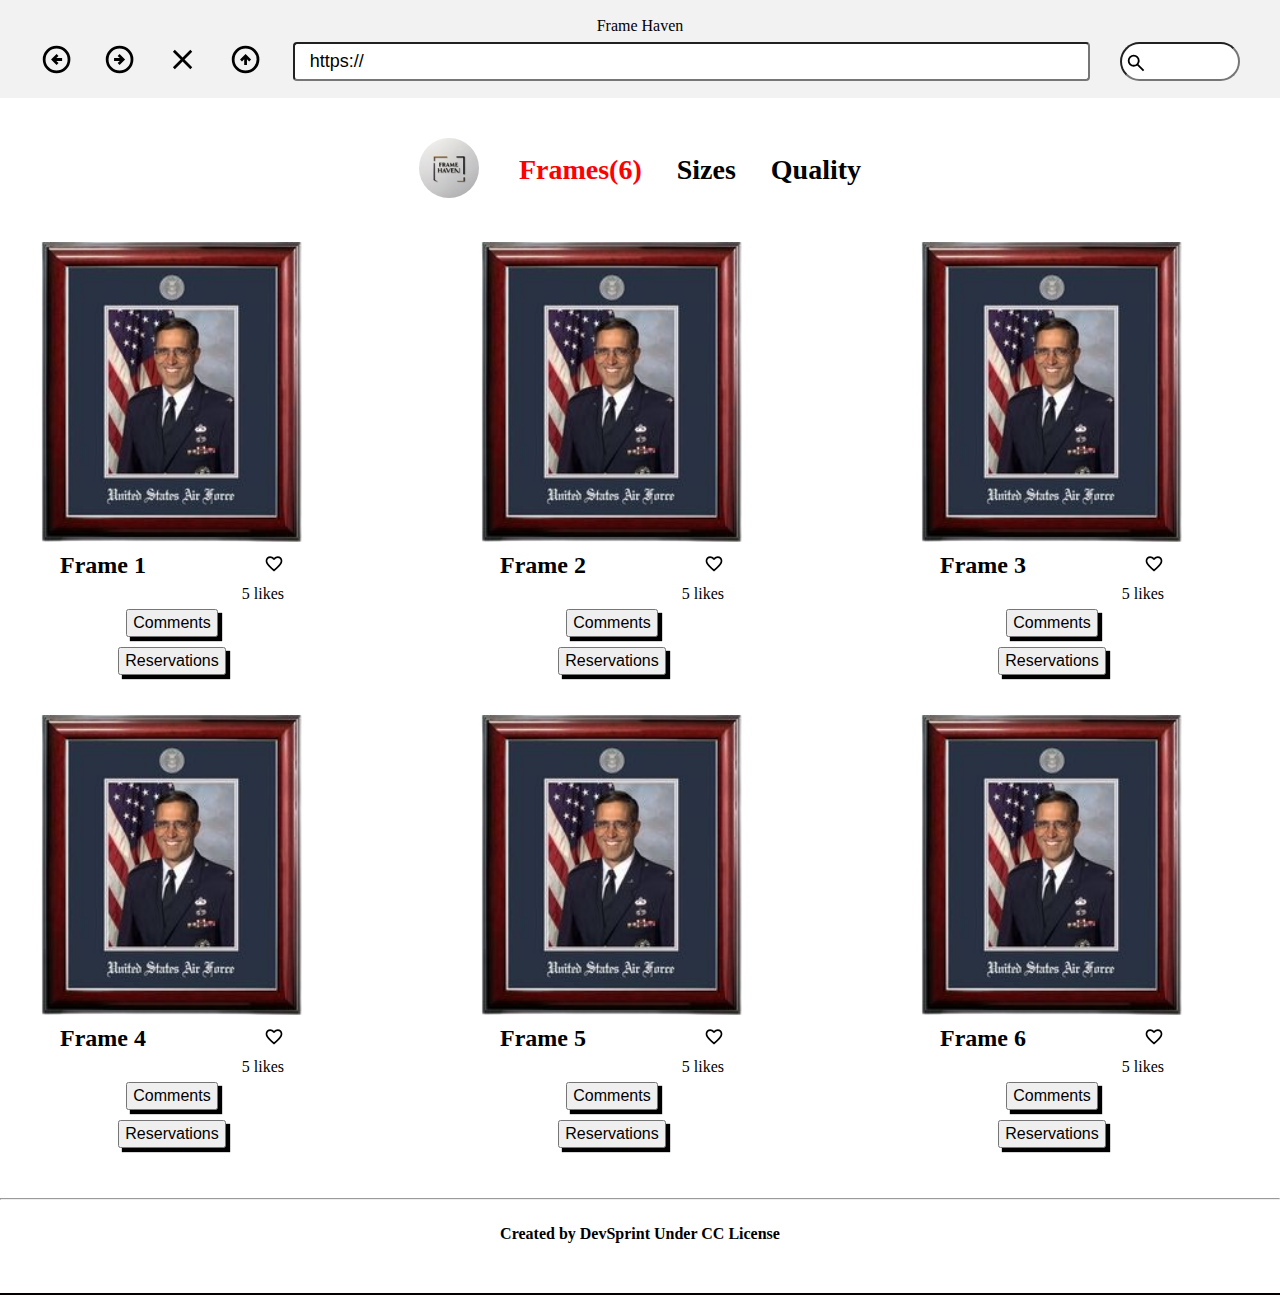
<file: index.html>
<!DOCTYPE html>
<html lang="en">

<head>
    <meta charset="UTF-8">
    <meta name="viewport" content="width=device-width, initial-scale=1.0">
    <title>Frame Haven</title>
    <!-- CSS LINK -->
    <link rel="stylesheet" href="style.css">
    <link rel="shortcut icon" href="./image/bestfriend-frame.png" type="image/x-icon">
    <link rel="shortcut icon" href="./image/airstate-frame-removebg-preview.png" type="image/x-icon">
    <!-- ICON LINK -->
    <link rel="stylesheet"
        href="https://fonts.googleapis.com/css2?family=Material+Symbols+Outlined:opsz,wght,FILL,GRAD@20..48,100..700,0..1,-50..200" />
</head>
<body class="body">
    <div class="container">
        <nav class="navbar">
            <header>Frame Haven</header>
            <div class="icons">
                <!-- LEFT ARROW -->
                <svg xmlns="http://www.w3.org/2000/svg" height="35px" viewBox="0 -960 960 960" width="35px" fill="#000">
                    <path
                        d="m480-320 56-56-64-64h168v-80H472l64-64-56-56-160 160 160 160Zm0 240q-83 0-156-31.5T197-197q-54-54-85.5-127T80-480q0-83 31.5-156T197-763q54-54 127-85.5T480-880q83 0 156 31.5T763-763q54 54 85.5 127T880-480q0 83-31.5 156T763-197q-54 54-127 85.5T480-80Zm0-80q134 0 227-93t93-227q0-134-93-227t-227-93q-134 0-227 93t-93 227q0 134 93 227t227 93Zm0-320Z" />
                </svg>
                <!-- RIGHT ARROW -->
                <svg xmlns="http://www.w3.org/2000/svg" height="35px" viewBox="0 -960 960 960" width="35px" fill="#000">
                    <path
                        d="m480-320 160-160-160-160-56 56 64 64H320v80h168l-64 64 56 56Zm0 240q-83 0-156-31.5T197-197q-54-54-85.5-127T80-480q0-83 31.5-156T197-763q54-54 127-85.5T480-880q83 0 156 31.5T763-763q54 54 85.5 127T880-480q0 83-31.5 156T763-197q-54 54-127 85.5T480-80Zm0-80q134 0 227-93t93-227q0-134-93-227t-227-93q-134 0-227 93t-93 227q0 134 93 227t227 93Zm0-320Z" />
                </svg>
                <!-- CANCEL ICON -->
                <svg xmlns="http://www.w3.org/2000/svg" height="35px" viewBox="0 -960 960 960" width="35px" fill="#000">
                    <path
                        d="m256-200-56-56 224-224-224-224 56-56 224 224 224-224 56 56-224 224 224 224-56 56-224-224-224 224Z" />
                </svg>
                <!-- UP ARROW -->
                <svg xmlns="http://www.w3.org/2000/svg" height="35px" viewBox="0 -960 960 960" width="35px" fill="#000">
                    <path
                        d="M440-320h80v-168l64 64 56-56-160-160-160 160 56 56 64-64v168Zm40 240q-83 0-156-31.5T197-197q-54-54-85.5-127T80-480q0-83 31.5-156T197-763q54-54 127-85.5T480-880q83 0 156 31.5T763-763q54 54 85.5 127T880-480q0 83-31.5 156T763-197q-54 54-127 85.5T480-80Zm0-80q134 0 227-93t93-227q0-134-93-227t-227-93q-134 0-227 93t-93 227q0 134 93 227t227 93Zm0-320Z" />
                </svg>

                <input type="text" id="searchLink" value="https://">
                <div class="input-search">
                    <input type="search" name="" id="search">
                    <svg xmlns="http://www.w3.org/2000/svg" class="search-icon1" height="22px" viewBox="0 -960 960 960"
                        width="22px" fill="#000">
                        <path
                            d="M784-120 532-372q-30 24-69 38t-83 14q-109 0-184.5-75.5T120-580q0-109 75.5-184.5T380-840q109 0 184.5 75.5T640-580q0 44-14 83t-38 69l252 252-56 56ZM380-400q75 0 127.5-52.5T560-580q0-75-52.5-127.5T380-760q-75 0-127.5 52.5T200-580q0 75 52.5 127.5T380-400Z" />
                    </svg>
                </div>

            </div>
        </nav>

        <div class="second">
            <div class="logo">
                <img src="./image/IMG-20240812-WA0024.jpg" class="logo1" alt="">
            </div>
            <div class="links">
                <a href="" id="frame-list">Frames(6)</a>
                <a href="">Sizes</a>
                <a href="">Quality</a>
            </div>
        </div>

        <div class="details">
            <a href="./detail1.html">
                <div class="frame1">
                    <div class="gen-frame">
                        <div class="images">
                            <img src="./image/airstate-frame-removebg-preview.png" class="imag1" alt="">
                        </div>
                        <div class="namelikes">
                            <h2>Frame 1</h2>
                            <div class="love1">
                                <svg xmlns="http://www.w3.org/2000/svg" height="20px" viewBox="0 -960 960 960"
                                    width="20px" fill="#000">
                                    <path
                                        d="m480-120-58-52q-101-91-167-157T150-447.5Q111-500 95.5-544T80-634q0-94 63-157t157-63q52 0 99 22t81 62q34-40 81-62t99-22q94 0 157 63t63 157q0 46-15.5 90T810-447.5Q771-395 705-329T538-172l-58 52Zm0-108q96-86 158-147.5t98-107q36-45.5 50-81t14-70.5q0-60-40-100t-100-40q-47 0-87 26.5T518-680h-76q-15-41-55-67.5T300-774q-60 0-100 40t-40 100q0 35 14 70.5t50 81q36 45.5 98 107T480-228Zm0-273Z" />
                                </svg>
                            </div>
                        </div>
                        <p class="likes">5 likes</p>
                        <div class="buttons">
                            <button class="btn1">Comments</button>
                            <button class="btn2">Reservations</button>
                        </div>
                    </div>
                </div>
            </a>
            <a href="./detail2.html">
                <div class="frame1">
                    <div class="gen-frame">
                        <div class="images">
                            <img src="./image/airstate-frame-removebg-preview.png" class="imag1" alt="">
                        </div>
                        <div class="namelikes">
                            <h2>Frame 2</h2>
                            <div class="love1">
                                <svg xmlns="http://www.w3.org/2000/svg" height="20px" viewBox="0 -960 960 960"
                                    width="20px" fill="#000">
                                    <path
                                        d="m480-120-58-52q-101-91-167-157T150-447.5Q111-500 95.5-544T80-634q0-94 63-157t157-63q52 0 99 22t81 62q34-40 81-62t99-22q94 0 157 63t63 157q0 46-15.5 90T810-447.5Q771-395 705-329T538-172l-58 52Zm0-108q96-86 158-147.5t98-107q36-45.5 50-81t14-70.5q0-60-40-100t-100-40q-47 0-87 26.5T518-680h-76q-15-41-55-67.5T300-774q-60 0-100 40t-40 100q0 35 14 70.5t50 81q36 45.5 98 107T480-228Zm0-273Z" />
                                </svg>
                            </div>
                        </div>
                        <p class="likes">5 likes</p>
                        <div class="buttons">
                            <button class="btn1">Comments</button>
                            <button class="btn2">Reservations</button>
                        </div>
                    </div>
                </div>
            </a>
            <a href="./details3.html">
                <div class="frame1">
                    <div class="gen-frame">
                        <div class="images">
                            <img src="./image/airstate-frame-removebg-preview.png" class="imag1" alt="">
                        </div>
                        <div class="namelikes">
                            <h2>Frame 3</h2>
                            <div class="love1">
                                <svg xmlns="http://www.w3.org/2000/svg" height="20px" viewBox="0 -960 960 960"
                                    width="20px" fill="#000">
                                    <path
                                        d="m480-120-58-52q-101-91-167-157T150-447.5Q111-500 95.5-544T80-634q0-94 63-157t157-63q52 0 99 22t81 62q34-40 81-62t99-22q94 0 157 63t63 157q0 46-15.5 90T810-447.5Q771-395 705-329T538-172l-58 52Zm0-108q96-86 158-147.5t98-107q36-45.5 50-81t14-70.5q0-60-40-100t-100-40q-47 0-87 26.5T518-680h-76q-15-41-55-67.5T300-774q-60 0-100 40t-40 100q0 35 14 70.5t50 81q36 45.5 98 107T480-228Zm0-273Z" />
                                </svg>
                            </div>
                        </div>
                        <p class="likes">5 likes</p>
                        <div class="buttons">
                            <button class="btn1">Comments</button>
                            <button class="btn2">Reservations</button>
                        </div>
                    </div>
                </div>
            </a>
            <a href="./datail4.html">
                <div class="frame1">
                    <div class="gen-frame">
                        <div class="images">
                            <img src="./image/airstate-frame-removebg-preview.png" class="imag1" alt="">
                        </div>
                        <div class="namelikes">
                            <h2>Frame 4</h2>
                            <div class="love1">
                                <svg xmlns="http://www.w3.org/2000/svg" height="20px" viewBox="0 -960 960 960"
                                    width="20px" fill="#000">
                                    <path
                                        d="m480-120-58-52q-101-91-167-157T150-447.5Q111-500 95.5-544T80-634q0-94 63-157t157-63q52 0 99 22t81 62q34-40 81-62t99-22q94 0 157 63t63 157q0 46-15.5 90T810-447.5Q771-395 705-329T538-172l-58 52Zm0-108q96-86 158-147.5t98-107q36-45.5 50-81t14-70.5q0-60-40-100t-100-40q-47 0-87 26.5T518-680h-76q-15-41-55-67.5T300-774q-60 0-100 40t-40 100q0 35 14 70.5t50 81q36 45.5 98 107T480-228Zm0-273Z" />
                                </svg>
                            </div>
                        </div>
                        <p class="likes">5 likes</p>
                        <div class="buttons">
                            <button class="btn1">Comments</button>
                            <button class="btn2">Reservations</button>
                        </div>
                    </div>
                </div>
            </a>
            <a href="./details5.html">
                <div class="frame1">
                    <div class="gen-frame">
                        <div class="images">
                            <img src="./image/airstate-frame-removebg-preview.png" class="imag1" alt="">
                        </div>
                        <div class="namelikes">
                            <h2>Frame 5</h2>
                            <div class="love1">
                                <svg xmlns="http://www.w3.org/2000/svg" height="20px" viewBox="0 -960 960 960"
                                    width="20px" fill="#000">
                                    <path
                                        d="m480-120-58-52q-101-91-167-157T150-447.5Q111-500 95.5-544T80-634q0-94 63-157t157-63q52 0 99 22t81 62q34-40 81-62t99-22q94 0 157 63t63 157q0 46-15.5 90T810-447.5Q771-395 705-329T538-172l-58 52Zm0-108q96-86 158-147.5t98-107q36-45.5 50-81t14-70.5q0-60-40-100t-100-40q-47 0-87 26.5T518-680h-76q-15-41-55-67.5T300-774q-60 0-100 40t-40 100q0 35 14 70.5t50 81q36 45.5 98 107T480-228Zm0-273Z" />
                                </svg>
                            </div>
                        </div>
                        <p class="likes">5 likes</p>
                        <div class="buttons">
                            <button class="btn1">Comments</button>
                            <button class="btn2">Reservations</button>
                        </div>
                    </div>
                </div>
            </a>
            <a href="details6.html">
                <div class="frame1">
                    <div class="gen-frame">
                        <div class="images">
                            <img src="./image/airstate-frame-removebg-preview.png" class="imag1" alt="">
                        </div>
                        <div class="namelikes">
                            <h2>Frame 6</h2>
                            <div class="love1">
                                <svg xmlns="http://www.w3.org/2000/svg" height="20px" viewBox="0 -960 960 960"
                                    width="20px" fill="#000">
                                    <path
                                        d="m480-120-58-52q-101-91-167-157T150-447.5Q111-500 95.5-544T80-634q0-94 63-157t157-63q52 0 99 22t81 62q34-40 81-62t99-22q94 0 157 63t63 157q0 46-15.5 90T810-447.5Q771-395 705-329T538-172l-58 52Zm0-108q96-86 158-147.5t98-107q36-45.5 50-81t14-70.5q0-60-40-100t-100-40q-47 0-87 26.5T518-680h-76q-15-41-55-67.5T300-774q-60 0-100 40t-40 100q0 35 14 70.5t50 81q36 45.5 98 107T480-228Zm0-273Z" />
                                </svg>
                            </div>
                        </div>
                        <p class="likes">5 likes</p>
                        <div class="buttons">
                            <button class="btn1">Comments</button>
                            <button class="btn2">Reservations</button>
                        </div>
                    </div>
                </div>
            </a>
        </div>
        <hr>
        <footer>Created by DevSprint Under CC License</footer>
        <hr color="5">
    </div>
</body>

</html>
</file>
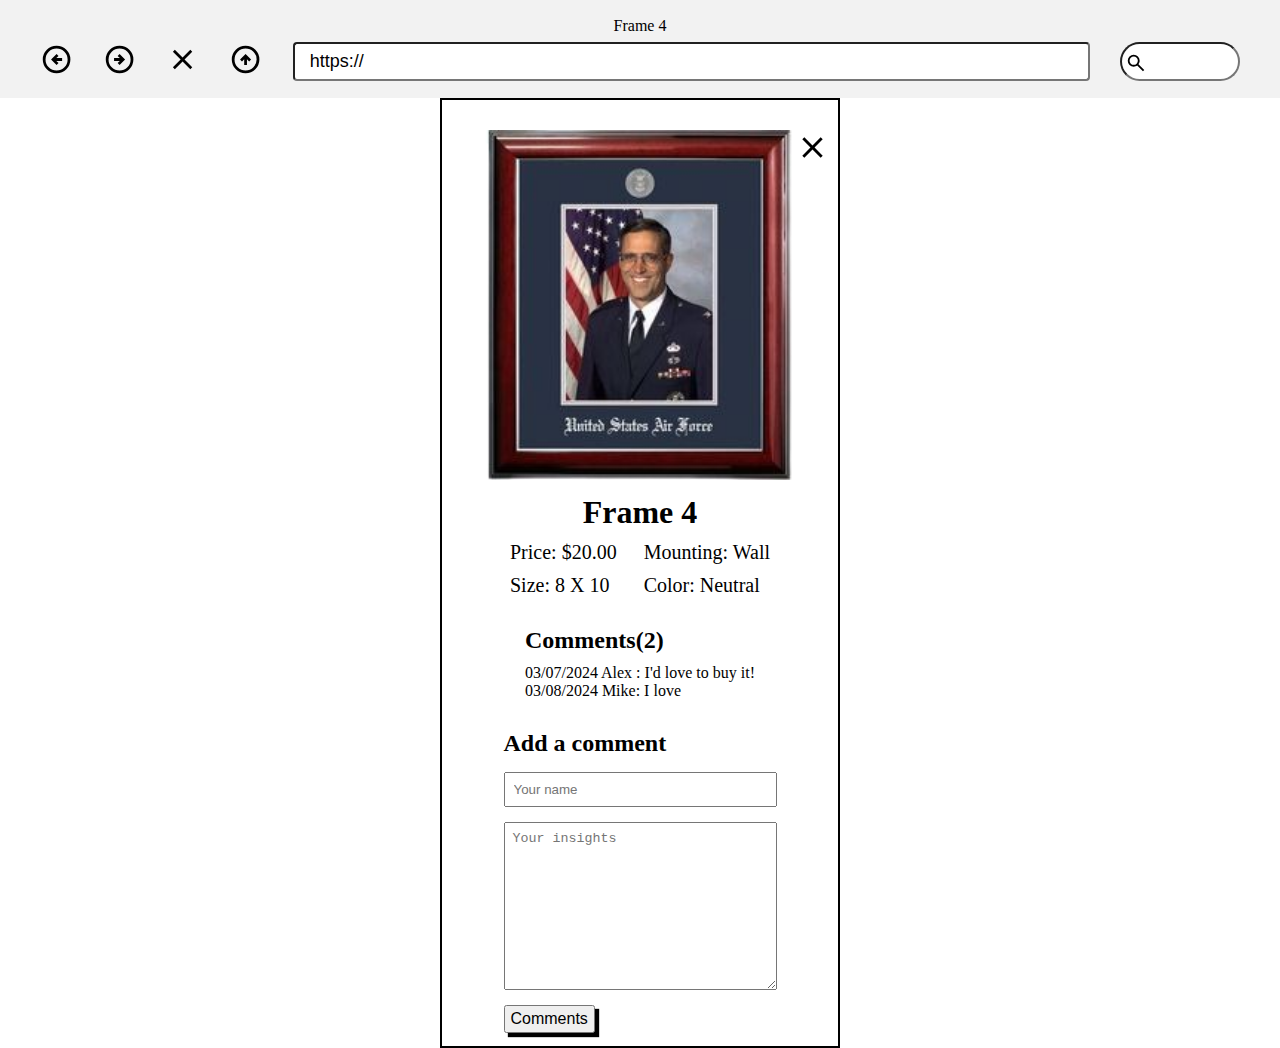
<file: datail4.html>
<!DOCTYPE html>
<html lang="en">

<head>
    <meta charset="UTF-8">
    <meta name="viewport" content="width=device-width, initial-scale=1.0">
    <title>Document</title>
    <!-- CSS LINK -->
    <link rel="stylesheet" href="style.css">
    <link rel="shortcut icon" href="./image/airstate-frame-removebg-preview.png" type="image/x-icon">

    <!-- ICON LINK -->
    <link rel="stylesheet"
        href="https://fonts.googleapis.com/css2?family=Material+Symbols+Outlined:opsz,wght,FILL,GRAD@20..48,100..700,0..1,-50..200" />
</head>

<body>
    <div class="all">
        <nav class="navbar">
            <header>Frame 4</header>
            <div class="icons">
                <!-- LEFT ARROW -->
                <svg xmlns="http://www.w3.org/2000/svg" height="35px" viewBox="0 -960 960 960" width="35px" fill="#000">
                    <path
                        d="m480-320 56-56-64-64h168v-80H472l64-64-56-56-160 160 160 160Zm0 240q-83 0-156-31.5T197-197q-54-54-85.5-127T80-480q0-83 31.5-156T197-763q54-54 127-85.5T480-880q83 0 156 31.5T763-763q54 54 85.5 127T880-480q0 83-31.5 156T763-197q-54 54-127 85.5T480-80Zm0-80q134 0 227-93t93-227q0-134-93-227t-227-93q-134 0-227 93t-93 227q0 134 93 227t227 93Zm0-320Z" />
                </svg>
                <!-- RIGHT ARROW -->
                <svg xmlns="http://www.w3.org/2000/svg" height="35px" viewBox="0 -960 960 960" width="35px" fill="#000">
                    <path
                        d="m480-320 160-160-160-160-56 56 64 64H320v80h168l-64 64 56 56Zm0 240q-83 0-156-31.5T197-197q-54-54-85.5-127T80-480q0-83 31.5-156T197-763q54-54 127-85.5T480-880q83 0 156 31.5T763-763q54 54 85.5 127T880-480q0 83-31.5 156T763-197q-54 54-127 85.5T480-80Zm0-80q134 0 227-93t93-227q0-134-93-227t-227-93q-134 0-227 93t-93 227q0 134 93 227t227 93Zm0-320Z" />
                </svg>
                <!-- CANCEL ICON -->
                <svg xmlns="http://www.w3.org/2000/svg" height="35px" viewBox="0 -960 960 960" width="35px" fill="#000">
                    <path
                        d="m256-200-56-56 224-224-224-224 56-56 224 224 224-224 56 56-224 224 224 224-56 56-224-224-224 224Z" />
                </svg>
                <!-- UP ARROW -->
                <svg xmlns="http://www.w3.org/2000/svg" height="35px" viewBox="0 -960 960 960" width="35px" fill="#000">
                    <path
                        d="M440-320h80v-168l64 64 56-56-160-160-160 160 56 56 64-64v168Zm40 240q-83 0-156-31.5T197-197q-54-54-85.5-127T80-480q0-83 31.5-156T197-763q54-54 127-85.5T480-880q83 0 156 31.5T763-763q54 54 85.5 127T880-480q0 83-31.5 156T763-197q-54 54-127 85.5T480-80Zm0-80q134 0 227-93t93-227q0-134-93-227t-227-93q-134 0-227 93t-93 227q0 134 93 227t227 93Zm0-320Z" />
                </svg>

                <input type="text" id="searchLink" value="https://">
                <div class="input-search">
                    <input type="search" name="" id="search">
                    <svg xmlns="http://www.w3.org/2000/svg" class="search-icon1" height="22px" viewBox="0 -960 960 960"
                        width="22px" fill="#000">
                        <path
                            d="M784-120 532-372q-30 24-69 38t-83 14q-109 0-184.5-75.5T120-580q0-109 75.5-184.5T380-840q109 0 184.5 75.5T640-580q0 44-14 83t-38 69l252 252-56 56ZM380-400q75 0 127.5-52.5T560-580q0-75-52.5-127.5T380-760q-75 0-127.5 52.5T200-580q0 75 52.5 127.5T380-400Z" />
                    </svg>
                </div>

            </div>
        </nav>

        <div class="general">
            <div class="information">
                <div class="pricing">
                    <div class="inform">
                        <div class="info-image">
                            <img src="./image/airstate-frame-removebg-preview.png" id="img2" alt="">
                            <!-- CANCEL ICON -->
                            <svg xmlns="http://www.w3.org/2000/svg" height="35px" id="cancel" viewBox="0 -960 960 960"
                                width="35px" fill="#000">
                                <path
                                    d="m256-200-56-56 224-224-224-224 56-56 224 224 224-224 56 56-224 224 224 224-56 56-224-224-224 224Z" />
                            </svg>
                        </div>
                        <h1>Frame 4</h1>
                        <div class="info-details">
                            <div class="price-size">
                                <div class="price"> Price: $20.00</div>
                                <div class="size">Size: 8 X 10</div>
                            </div>
                            <div class="price-size">
                                <div class="mount"> Mounting: Wall</div>
                                <div class="color">Color: Neutral</div>
                            </div>

                        </div>
                    </div>
                    <div class="review-comment">
                        <h2>Comments(2)</h2>
                        <div>
                            <p>03/07/2024 Alex : I'd love to buy it!</p>
                            <p>03/08/2024 Mike: I love</p>
                        </div>
                    </div>
                    <form action="" id="form">
                        <h2>Add a comment</h2>
                        <input type="text" name="" class="input" placeholder="Your name">
                        <textarea name="" class="input" cols="30" rows="10" placeholder="Your insights"></textarea>
                        <div class="btn3">
                           <button>Comments</button>
                        </div>
                    </form>
                </div>
            </div>
        </div>
    </div>
</body>

</html>
</file>
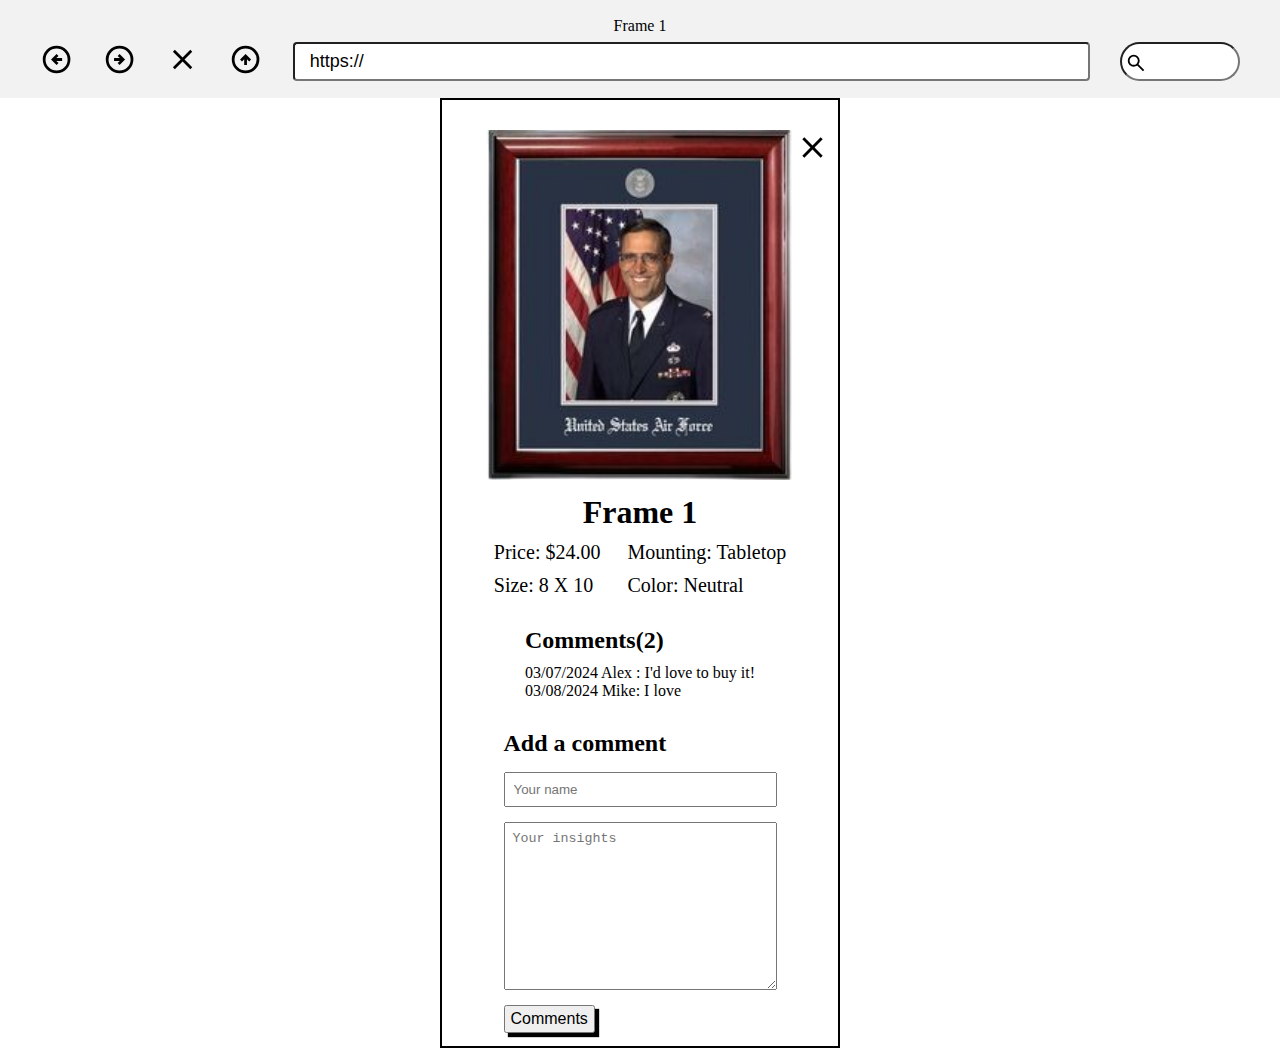
<file: detail1.html>
<!DOCTYPE html>
<html lang="en">

<head>
    <meta charset="UTF-8">
    <meta name="viewport" content="width=device-width, initial-scale=1.0">
    <title>Document</title>
    <!-- CSS LINK -->
    <link rel="stylesheet" href="style.css">
    <link rel="shortcut icon" href="./image/airstate-frame-removebg-preview.png" type="image/x-icon">

    <!-- ICON LINK -->
    <link rel="stylesheet"
        href="https://fonts.googleapis.com/css2?family=Material+Symbols+Outlined:opsz,wght,FILL,GRAD@20..48,100..700,0..1,-50..200" />
</head>

<body>
    <div class="all">
        <nav class="navbar">
            <header>Frame 1</header>
            <div class="icons">
                <!-- LEFT ARROW -->
                <svg xmlns="http://www.w3.org/2000/svg" height="35px" viewBox="0 -960 960 960" width="35px" fill="#000">
                    <path
                        d="m480-320 56-56-64-64h168v-80H472l64-64-56-56-160 160 160 160Zm0 240q-83 0-156-31.5T197-197q-54-54-85.5-127T80-480q0-83 31.5-156T197-763q54-54 127-85.5T480-880q83 0 156 31.5T763-763q54 54 85.5 127T880-480q0 83-31.5 156T763-197q-54 54-127 85.5T480-80Zm0-80q134 0 227-93t93-227q0-134-93-227t-227-93q-134 0-227 93t-93 227q0 134 93 227t227 93Zm0-320Z" />
                </svg>
                <!-- RIGHT ARROW -->
                <svg xmlns="http://www.w3.org/2000/svg" height="35px" viewBox="0 -960 960 960" width="35px" fill="#000">
                    <path
                        d="m480-320 160-160-160-160-56 56 64 64H320v80h168l-64 64 56 56Zm0 240q-83 0-156-31.5T197-197q-54-54-85.5-127T80-480q0-83 31.5-156T197-763q54-54 127-85.5T480-880q83 0 156 31.5T763-763q54 54 85.5 127T880-480q0 83-31.5 156T763-197q-54 54-127 85.5T480-80Zm0-80q134 0 227-93t93-227q0-134-93-227t-227-93q-134 0-227 93t-93 227q0 134 93 227t227 93Zm0-320Z" />
                </svg>
                <!-- CANCEL ICON -->
                <svg xmlns="http://www.w3.org/2000/svg" height="35px" viewBox="0 -960 960 960" width="35px" fill="#000">
                    <path
                        d="m256-200-56-56 224-224-224-224 56-56 224 224 224-224 56 56-224 224 224 224-56 56-224-224-224 224Z" />
                </svg>
                <!-- UP ARROW -->
                <svg xmlns="http://www.w3.org/2000/svg" height="35px" viewBox="0 -960 960 960" width="35px" fill="#000">
                    <path
                        d="M440-320h80v-168l64 64 56-56-160-160-160 160 56 56 64-64v168Zm40 240q-83 0-156-31.5T197-197q-54-54-85.5-127T80-480q0-83 31.5-156T197-763q54-54 127-85.5T480-880q83 0 156 31.5T763-763q54 54 85.5 127T880-480q0 83-31.5 156T763-197q-54 54-127 85.5T480-80Zm0-80q134 0 227-93t93-227q0-134-93-227t-227-93q-134 0-227 93t-93 227q0 134 93 227t227 93Zm0-320Z" />
                </svg>

                <input type="text" id="searchLink" value="https://">
                <div class="input-search">
                    <input type="search" name="" id="search">
                    <svg xmlns="http://www.w3.org/2000/svg" class="search-icon1" height="22px" viewBox="0 -960 960 960"
                        width="22px" fill="#000">
                        <path
                            d="M784-120 532-372q-30 24-69 38t-83 14q-109 0-184.5-75.5T120-580q0-109 75.5-184.5T380-840q109 0 184.5 75.5T640-580q0 44-14 83t-38 69l252 252-56 56ZM380-400q75 0 127.5-52.5T560-580q0-75-52.5-127.5T380-760q-75 0-127.5 52.5T200-580q0 75 52.5 127.5T380-400Z" />
                    </svg>
                </div>

            </div>
        </nav>

        <div class="general">
            <div class="information">
                <div class="pricing">
                    <div class="inform">
                        <div class="info-image">
                            <img src="./image/airstate-frame-removebg-preview.png" id="img2" alt="">
                            <!-- CANCEL ICON -->
                            <svg xmlns="http://www.w3.org/2000/svg" height="35px" id="cancel" viewBox="0 -960 960 960"
                                width="35px" fill="#000">
                                <path
                                    d="m256-200-56-56 224-224-224-224 56-56 224 224 224-224 56 56-224 224 224 224-56 56-224-224-224 224Z" />
                            </svg>
                        </div>
                        <h1>Frame 1</h1>
                        <div class="info-details">
                            <div class="price-size">
                                <div class="price"> Price: $24.00</div>
                                <div class="size">Size: 8 X 10</div>
                            </div>
                            <div class="price-size">
                                <div class="mount"> Mounting: Tabletop</div>
                                <div class="color">Color: Neutral</div>
                            </div>

                        </div>
                    </div>
                    <div class="review-comment">
                        <h2>Comments(2)</h2>
                        <div>
                            <p>03/07/2024 Alex : I'd love to buy it!</p>
                            <p>03/08/2024 Mike: I love</p>
                        </div>
                    </div>
                    <form action="" id="form">
                        <h2>Add a comment</h2>
                        <input type="text" name="" class="input" placeholder="Your name">
                        <textarea name="" class="input" cols="30" rows="10" placeholder="Your insights"></textarea>
                        <div class="btn3">
                           <button>Comments</button>
                        </div>
                    </form>
                </div>
            </div>
        </div>
    </div>
</body>

</html>
</file>
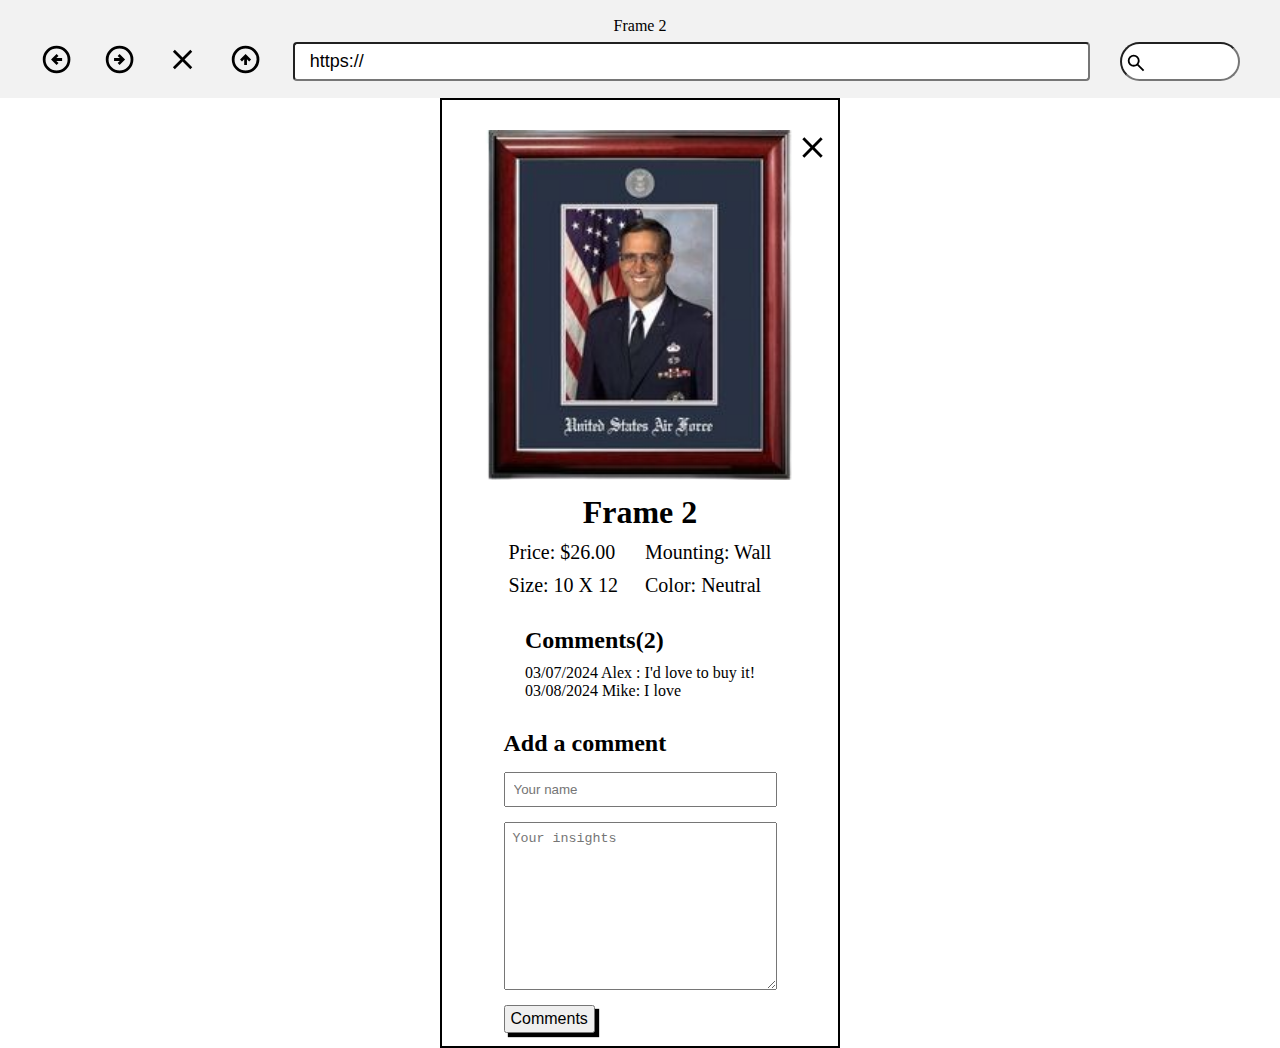
<file: detail2.html>
<!DOCTYPE html>
<html lang="en">

<head>
    <meta charset="UTF-8">
    <meta name="viewport" content="width=device-width, initial-scale=1.0">
    <title>Document</title>
    <!-- CSS LINK -->
    <link rel="stylesheet" href="style.css">
    <link rel="shortcut icon" href="./image/airstate-frame-removebg-preview.png" type="image/x-icon">

    <!-- ICON LINK -->
    <link rel="stylesheet"
        href="https://fonts.googleapis.com/css2?family=Material+Symbols+Outlined:opsz,wght,FILL,GRAD@20..48,100..700,0..1,-50..200" />
</head>

<body>
    <div class="all">
        <nav class="navbar">
            <header>Frame 2</header>
            <div class="icons">
                <!-- LEFT ARROW -->
                <svg xmlns="http://www.w3.org/2000/svg" height="35px" viewBox="0 -960 960 960" width="35px" fill="#000">
                    <path
                        d="m480-320 56-56-64-64h168v-80H472l64-64-56-56-160 160 160 160Zm0 240q-83 0-156-31.5T197-197q-54-54-85.5-127T80-480q0-83 31.5-156T197-763q54-54 127-85.5T480-880q83 0 156 31.5T763-763q54 54 85.5 127T880-480q0 83-31.5 156T763-197q-54 54-127 85.5T480-80Zm0-80q134 0 227-93t93-227q0-134-93-227t-227-93q-134 0-227 93t-93 227q0 134 93 227t227 93Zm0-320Z" />
                </svg>
                <!-- RIGHT ARROW -->
                <svg xmlns="http://www.w3.org/2000/svg" height="35px" viewBox="0 -960 960 960" width="35px" fill="#000">
                    <path
                        d="m480-320 160-160-160-160-56 56 64 64H320v80h168l-64 64 56 56Zm0 240q-83 0-156-31.5T197-197q-54-54-85.5-127T80-480q0-83 31.5-156T197-763q54-54 127-85.5T480-880q83 0 156 31.5T763-763q54 54 85.5 127T880-480q0 83-31.5 156T763-197q-54 54-127 85.5T480-80Zm0-80q134 0 227-93t93-227q0-134-93-227t-227-93q-134 0-227 93t-93 227q0 134 93 227t227 93Zm0-320Z" />
                </svg>
                <!-- CANCEL ICON -->
                <svg xmlns="http://www.w3.org/2000/svg" height="35px" viewBox="0 -960 960 960" width="35px" fill="#000">
                    <path
                        d="m256-200-56-56 224-224-224-224 56-56 224 224 224-224 56 56-224 224 224 224-56 56-224-224-224 224Z" />
                </svg>
                <!-- UP ARROW -->
                <svg xmlns="http://www.w3.org/2000/svg" height="35px" viewBox="0 -960 960 960" width="35px" fill="#000">
                    <path
                        d="M440-320h80v-168l64 64 56-56-160-160-160 160 56 56 64-64v168Zm40 240q-83 0-156-31.5T197-197q-54-54-85.5-127T80-480q0-83 31.5-156T197-763q54-54 127-85.5T480-880q83 0 156 31.5T763-763q54 54 85.5 127T880-480q0 83-31.5 156T763-197q-54 54-127 85.5T480-80Zm0-80q134 0 227-93t93-227q0-134-93-227t-227-93q-134 0-227 93t-93 227q0 134 93 227t227 93Zm0-320Z" />
                </svg>

                <input type="text" id="searchLink" value="https://">
                <div class="input-search">
                    <input type="search" name="" id="search">
                    <svg xmlns="http://www.w3.org/2000/svg" class="search-icon1" height="22px" viewBox="0 -960 960 960"
                        width="22px" fill="#000">
                        <path
                            d="M784-120 532-372q-30 24-69 38t-83 14q-109 0-184.5-75.5T120-580q0-109 75.5-184.5T380-840q109 0 184.5 75.5T640-580q0 44-14 83t-38 69l252 252-56 56ZM380-400q75 0 127.5-52.5T560-580q0-75-52.5-127.5T380-760q-75 0-127.5 52.5T200-580q0 75 52.5 127.5T380-400Z" />
                    </svg>
                </div>

            </div>
        </nav>

        <div class="general">
            <div class="information">
                <div class="pricing">
                    <div class="inform">
                        <div class="info-image">
                            <img src="./image/airstate-frame-removebg-preview.png" id="img2" alt="">
                            <!-- CANCEL ICON -->
                            <svg xmlns="http://www.w3.org/2000/svg" height="35px" id="cancel" viewBox="0 -960 960 960"
                                width="35px" fill="#000">
                                <path
                                    d="m256-200-56-56 224-224-224-224 56-56 224 224 224-224 56 56-224 224 224 224-56 56-224-224-224 224Z" />
                            </svg>
                        </div>
                        <h1>Frame 2</h1>
                        <div class="info-details">
                            <div class="price-size">
                                <div class="price"> Price: $26.00</div>
                                <div class="size">Size: 10 X 12</div>
                            </div>
                            <div class="price-size">
                                <div class="mount"> Mounting: Wall</div>
                                <div class="color">Color: Neutral</div>
                            </div>

                        </div>
                    </div>
                    <div class="review-comment">
                        <h2>Comments(2)</h2>
                        <div>
                            <p>03/07/2024 Alex : I'd love to buy it!</p>
                            <p>03/08/2024 Mike: I love</p>
                        </div>
                    </div>
                    <form action="" id="form">
                        <h2>Add a comment</h2>
                        <input type="text" name="" class="input" placeholder="Your name">
                        <textarea name="" class="input" cols="30" rows="10" placeholder="Your insights"></textarea>
                        <div class="btn3">
                           <button>Comments</button>
                        </div>
                    </form>
                </div>
            </div>
        </div>
    </div>
</body>

</html>
</file>
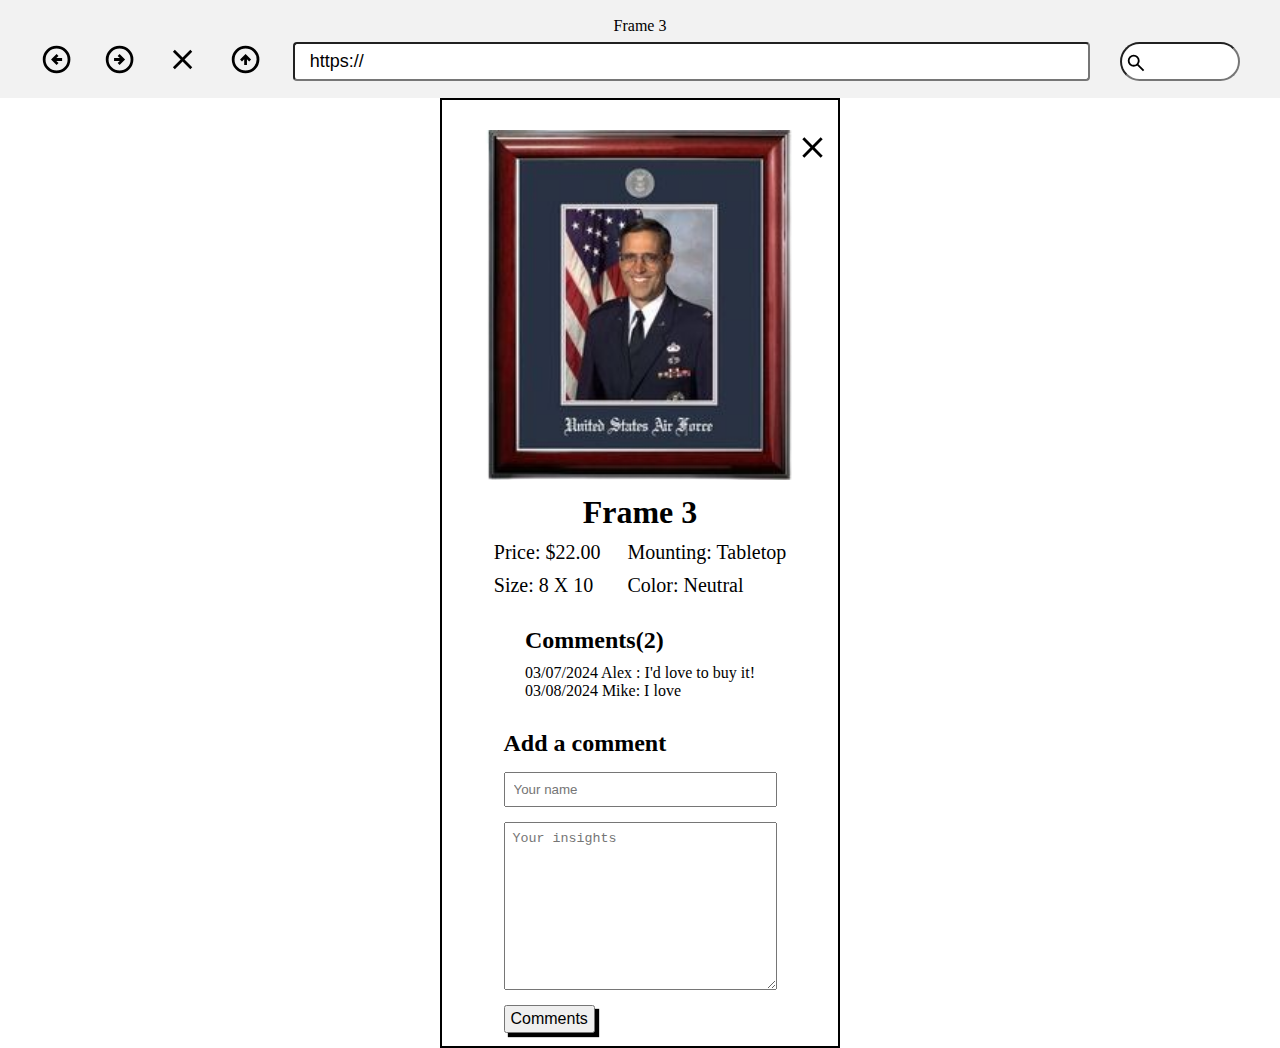
<file: details3.html>
<!DOCTYPE html>
<html lang="en">

<head>
    <meta charset="UTF-8">
    <meta name="viewport" content="width=device-width, initial-scale=1.0">
    <title>Document</title>
    <!-- CSS LINK -->
    <link rel="stylesheet" href="style.css">
    <link rel="shortcut icon" href="./image/airstate-frame-removebg-preview.png" type="image/x-icon">

    <!-- ICON LINK -->
    <link rel="stylesheet"
        href="https://fonts.googleapis.com/css2?family=Material+Symbols+Outlined:opsz,wght,FILL,GRAD@20..48,100..700,0..1,-50..200" />
</head>

<body>
    <div class="all">
        <nav class="navbar">
            <header>Frame 3</header>
            <div class="icons">
                <!-- LEFT ARROW -->
                <svg xmlns="http://www.w3.org/2000/svg" height="35px" viewBox="0 -960 960 960" width="35px" fill="#000">
                    <path
                        d="m480-320 56-56-64-64h168v-80H472l64-64-56-56-160 160 160 160Zm0 240q-83 0-156-31.5T197-197q-54-54-85.5-127T80-480q0-83 31.5-156T197-763q54-54 127-85.5T480-880q83 0 156 31.5T763-763q54 54 85.5 127T880-480q0 83-31.5 156T763-197q-54 54-127 85.5T480-80Zm0-80q134 0 227-93t93-227q0-134-93-227t-227-93q-134 0-227 93t-93 227q0 134 93 227t227 93Zm0-320Z" />
                </svg>
                <!-- RIGHT ARROW -->
                <svg xmlns="http://www.w3.org/2000/svg" height="35px" viewBox="0 -960 960 960" width="35px" fill="#000">
                    <path
                        d="m480-320 160-160-160-160-56 56 64 64H320v80h168l-64 64 56 56Zm0 240q-83 0-156-31.5T197-197q-54-54-85.5-127T80-480q0-83 31.5-156T197-763q54-54 127-85.5T480-880q83 0 156 31.5T763-763q54 54 85.5 127T880-480q0 83-31.5 156T763-197q-54 54-127 85.5T480-80Zm0-80q134 0 227-93t93-227q0-134-93-227t-227-93q-134 0-227 93t-93 227q0 134 93 227t227 93Zm0-320Z" />
                </svg>
                <!-- CANCEL ICON -->
                <svg xmlns="http://www.w3.org/2000/svg" height="35px" viewBox="0 -960 960 960" width="35px" fill="#000">
                    <path
                        d="m256-200-56-56 224-224-224-224 56-56 224 224 224-224 56 56-224 224 224 224-56 56-224-224-224 224Z" />
                </svg>
                <!-- UP ARROW -->
                <svg xmlns="http://www.w3.org/2000/svg" height="35px" viewBox="0 -960 960 960" width="35px" fill="#000">
                    <path
                        d="M440-320h80v-168l64 64 56-56-160-160-160 160 56 56 64-64v168Zm40 240q-83 0-156-31.5T197-197q-54-54-85.5-127T80-480q0-83 31.5-156T197-763q54-54 127-85.5T480-880q83 0 156 31.5T763-763q54 54 85.5 127T880-480q0 83-31.5 156T763-197q-54 54-127 85.5T480-80Zm0-80q134 0 227-93t93-227q0-134-93-227t-227-93q-134 0-227 93t-93 227q0 134 93 227t227 93Zm0-320Z" />
                </svg>

                <input type="text" id="searchLink" value="https://">
                <div class="input-search">
                    <input type="search" name="" id="search">
                    <svg xmlns="http://www.w3.org/2000/svg" class="search-icon1" height="22px" viewBox="0 -960 960 960"
                        width="22px" fill="#000">
                        <path
                            d="M784-120 532-372q-30 24-69 38t-83 14q-109 0-184.5-75.5T120-580q0-109 75.5-184.5T380-840q109 0 184.5 75.5T640-580q0 44-14 83t-38 69l252 252-56 56ZM380-400q75 0 127.5-52.5T560-580q0-75-52.5-127.5T380-760q-75 0-127.5 52.5T200-580q0 75 52.5 127.5T380-400Z" />
                    </svg>
                </div>

            </div>
        </nav>

        <div class="general">
            <div class="information">
                <div class="pricing">
                    <div class="inform">
                        <div class="info-image">
                            <img src="./image/airstate-frame-removebg-preview.png" id="img2" alt="">
                            <!-- CANCEL ICON -->
                            <svg xmlns="http://www.w3.org/2000/svg" height="35px" id="cancel" viewBox="0 -960 960 960"
                                width="35px" fill="#000">
                                <path
                                    d="m256-200-56-56 224-224-224-224 56-56 224 224 224-224 56 56-224 224 224 224-56 56-224-224-224 224Z" />
                            </svg>
                        </div>
                        <h1>Frame 3</h1>
                        <div class="info-details">
                            <div class="price-size">
                                <div class="price"> Price: $22.00</div>
                                <div class="size">Size: 8 X 10</div>
                            </div>
                            <div class="price-size">
                                <div class="mount"> Mounting: Tabletop</div>
                                <div class="color">Color: Neutral</div>
                            </div>

                        </div>
                    </div>
                    <div class="review-comment">
                        <h2>Comments(2)</h2>
                        <div>
                            <p>03/07/2024 Alex : I'd love to buy it!</p>
                            <p>03/08/2024 Mike: I love</p>
                        </div>
                    </div>
                    <form action="" id="form">
                        <h2>Add a comment</h2>
                        <input type="text" name="" class="input" placeholder="Your name">
                        <textarea name="" class="input" cols="30" rows="10" placeholder="Your insights"></textarea>
                        <div class="btn3">
                           <button>Comments</button>
                        </div>
                    </form>
                </div>
            </div>
        </div>
    </div>
</body>

</html>
</file>
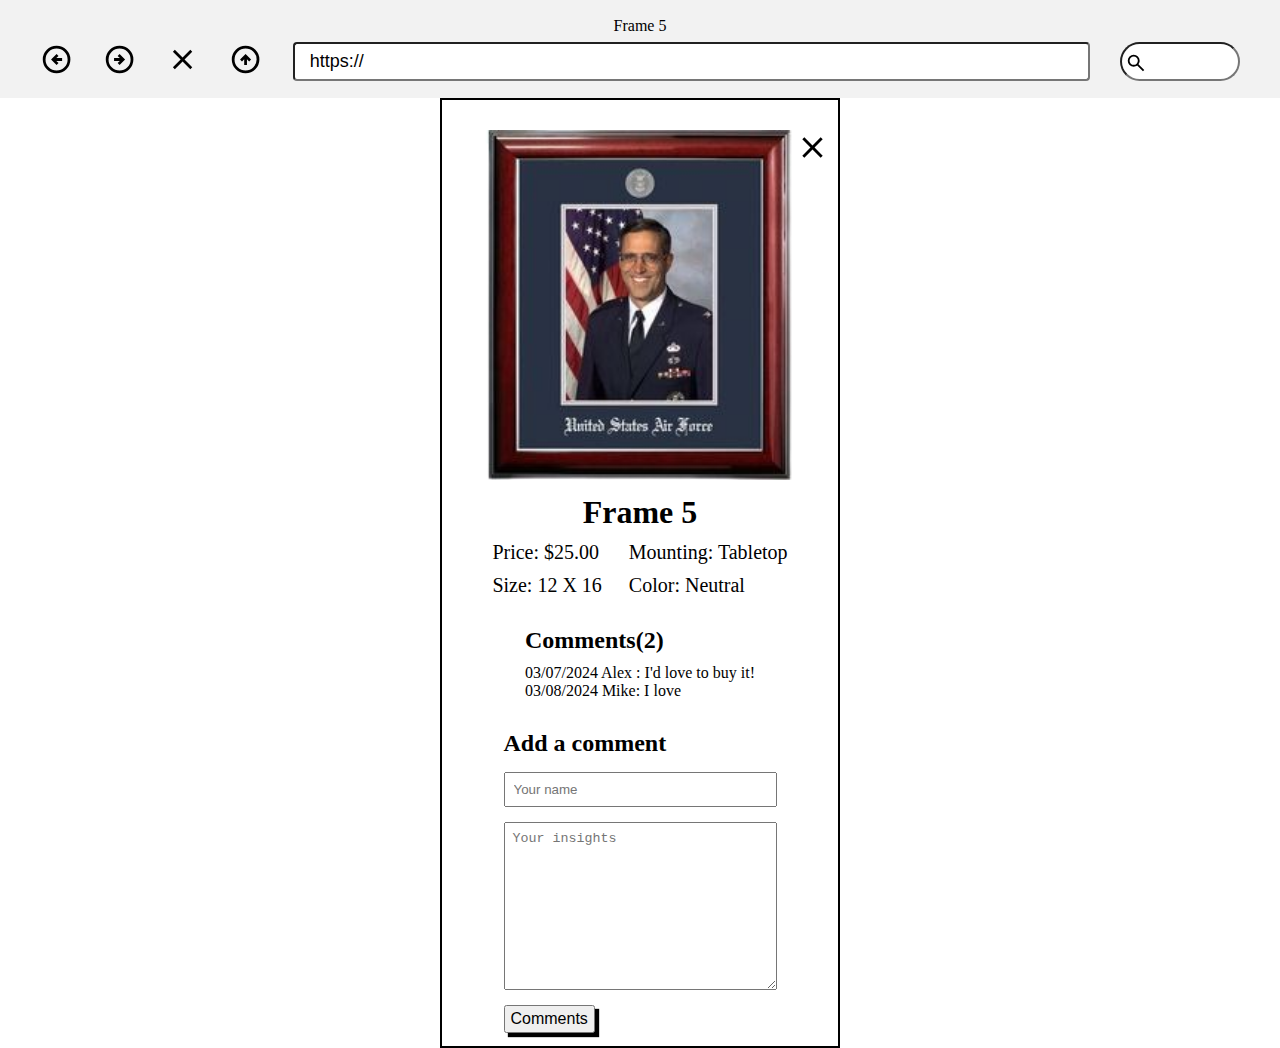
<file: details5.html>
<!DOCTYPE html>
<html lang="en">

<head>
    <meta charset="UTF-8">
    <meta name="viewport" content="width=device-width, initial-scale=1.0">
    <title>Document</title>
    <!-- CSS LINK -->
    <link rel="stylesheet" href="style.css">
    <link rel="shortcut icon" href="./image/airstate-frame-removebg-preview.png" type="image/x-icon">

    <!-- ICON LINK -->
    <link rel="stylesheet"
        href="https://fonts.googleapis.com/css2?family=Material+Symbols+Outlined:opsz,wght,FILL,GRAD@20..48,100..700,0..1,-50..200" />
</head>

<body>
    <div class="all">
        <nav class="navbar">
            <header>Frame 5</header>
            <div class="icons">
                <!-- LEFT ARROW -->
                <svg xmlns="http://www.w3.org/2000/svg" height="35px" viewBox="0 -960 960 960" width="35px" fill="#000">
                    <path
                        d="m480-320 56-56-64-64h168v-80H472l64-64-56-56-160 160 160 160Zm0 240q-83 0-156-31.5T197-197q-54-54-85.5-127T80-480q0-83 31.5-156T197-763q54-54 127-85.5T480-880q83 0 156 31.5T763-763q54 54 85.5 127T880-480q0 83-31.5 156T763-197q-54 54-127 85.5T480-80Zm0-80q134 0 227-93t93-227q0-134-93-227t-227-93q-134 0-227 93t-93 227q0 134 93 227t227 93Zm0-320Z" />
                </svg>
                <!-- RIGHT ARROW -->
                <svg xmlns="http://www.w3.org/2000/svg" height="35px" viewBox="0 -960 960 960" width="35px" fill="#000">
                    <path
                        d="m480-320 160-160-160-160-56 56 64 64H320v80h168l-64 64 56 56Zm0 240q-83 0-156-31.5T197-197q-54-54-85.5-127T80-480q0-83 31.5-156T197-763q54-54 127-85.5T480-880q83 0 156 31.5T763-763q54 54 85.5 127T880-480q0 83-31.5 156T763-197q-54 54-127 85.5T480-80Zm0-80q134 0 227-93t93-227q0-134-93-227t-227-93q-134 0-227 93t-93 227q0 134 93 227t227 93Zm0-320Z" />
                </svg>
                <!-- CANCEL ICON -->
                <svg xmlns="http://www.w3.org/2000/svg" height="35px" viewBox="0 -960 960 960" width="35px" fill="#000">
                    <path
                        d="m256-200-56-56 224-224-224-224 56-56 224 224 224-224 56 56-224 224 224 224-56 56-224-224-224 224Z" />
                </svg>
                <!-- UP ARROW -->
                <svg xmlns="http://www.w3.org/2000/svg" height="35px" viewBox="0 -960 960 960" width="35px" fill="#000">
                    <path
                        d="M440-320h80v-168l64 64 56-56-160-160-160 160 56 56 64-64v168Zm40 240q-83 0-156-31.5T197-197q-54-54-85.5-127T80-480q0-83 31.5-156T197-763q54-54 127-85.5T480-880q83 0 156 31.5T763-763q54 54 85.5 127T880-480q0 83-31.5 156T763-197q-54 54-127 85.5T480-80Zm0-80q134 0 227-93t93-227q0-134-93-227t-227-93q-134 0-227 93t-93 227q0 134 93 227t227 93Zm0-320Z" />
                </svg>

                <input type="text" id="searchLink" value="https://">
                <div class="input-search">
                    <input type="search" name="" id="search">
                    <svg xmlns="http://www.w3.org/2000/svg" class="search-icon1" height="22px" viewBox="0 -960 960 960"
                        width="22px" fill="#000">
                        <path
                            d="M784-120 532-372q-30 24-69 38t-83 14q-109 0-184.5-75.5T120-580q0-109 75.5-184.5T380-840q109 0 184.5 75.5T640-580q0 44-14 83t-38 69l252 252-56 56ZM380-400q75 0 127.5-52.5T560-580q0-75-52.5-127.5T380-760q-75 0-127.5 52.5T200-580q0 75 52.5 127.5T380-400Z" />
                    </svg>
                </div>

            </div>
        </nav>

        <div class="general">
            <div class="information">
                <div class="pricing">
                    <div class="inform">
                        <div class="info-image">
                            <img src="./image/airstate-frame-removebg-preview.png" id="img2" alt="">
                            <!-- CANCEL ICON -->
                            <svg xmlns="http://www.w3.org/2000/svg" height="35px" id="cancel" viewBox="0 -960 960 960"
                                width="35px" fill="#000">
                                <path
                                    d="m256-200-56-56 224-224-224-224 56-56 224 224 224-224 56 56-224 224 224 224-56 56-224-224-224 224Z" />
                            </svg>
                        </div>
                        <h1>Frame 5</h1>
                        <div class="info-details">
                            <div class="price-size">
                                <div class="price"> Price: $25.00</div>
                                <div class="size">Size: 12 X 16</div>
                            </div>
                            <div class="price-size">
                                <div class="mount"> Mounting: Tabletop</div>
                                <div class="color">Color: Neutral</div>
                            </div>

                        </div>
                    </div>
                    <div class="review-comment">
                        <h2>Comments(2)</h2>
                        <div>
                            <p>03/07/2024 Alex : I'd love to buy it!</p>
                            <p>03/08/2024 Mike: I love</p>
                        </div>
                    </div>
                    <form action="" id="form">
                        <h2>Add a comment</h2>
                        <input type="text" name="" class="input" placeholder="Your name">
                        <textarea name="" class="input" cols="30" rows="10" placeholder="Your insights"></textarea>
                        <div class="btn3">
                           <button>Comments</button>
                        </div>
                    </form>
                </div>
            </div>
        </div>
    </div>
</body>

</html>
</file>
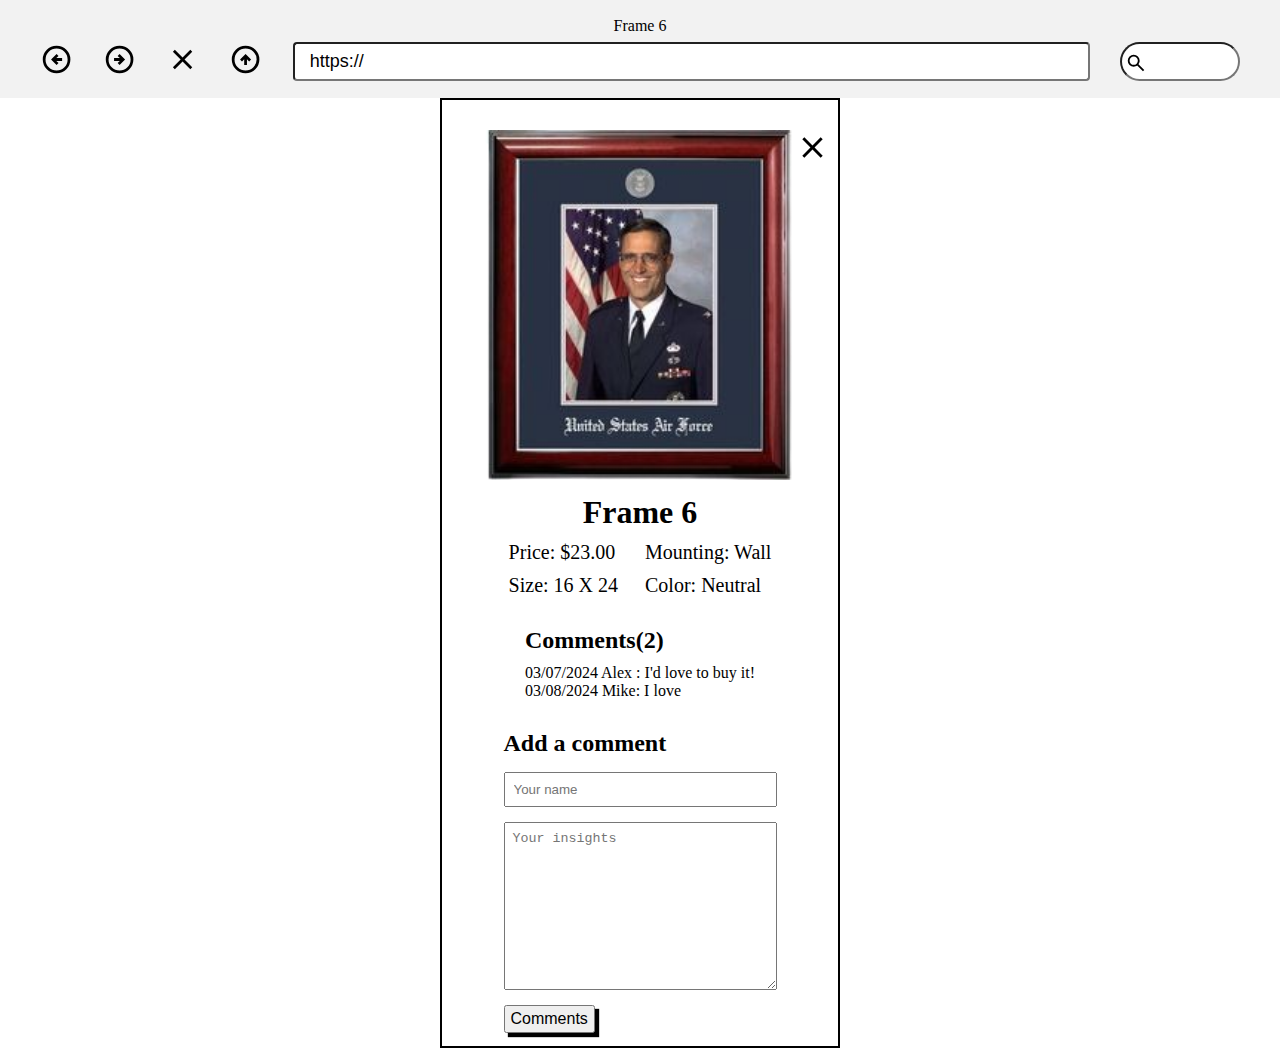
<file: details6.html>
<!DOCTYPE html>
<html lang="en">

<head>
    <meta charset="UTF-8">
    <meta name="viewport" content="width=device-width, initial-scale=1.0">
    <title>Document</title>
    <!-- CSS LINK -->
    <link rel="stylesheet" href="style.css">
    <link rel="shortcut icon" href="./image/airstate-frame-removebg-preview.png" type="image/x-icon">

    <!-- ICON LINK -->
    <link rel="stylesheet"
        href="https://fonts.googleapis.com/css2?family=Material+Symbols+Outlined:opsz,wght,FILL,GRAD@20..48,100..700,0..1,-50..200" />
</head>

<body>
    <div class="all">
        <nav class="navbar">
            <header>Frame 6</header>
            <div class="icons">
                <!-- LEFT ARROW -->
                <svg xmlns="http://www.w3.org/2000/svg" height="35px" viewBox="0 -960 960 960" width="35px" fill="#000">
                    <path
                        d="m480-320 56-56-64-64h168v-80H472l64-64-56-56-160 160 160 160Zm0 240q-83 0-156-31.5T197-197q-54-54-85.5-127T80-480q0-83 31.5-156T197-763q54-54 127-85.5T480-880q83 0 156 31.5T763-763q54 54 85.5 127T880-480q0 83-31.5 156T763-197q-54 54-127 85.5T480-80Zm0-80q134 0 227-93t93-227q0-134-93-227t-227-93q-134 0-227 93t-93 227q0 134 93 227t227 93Zm0-320Z" />
                </svg>
                <!-- RIGHT ARROW -->
                <svg xmlns="http://www.w3.org/2000/svg" height="35px" viewBox="0 -960 960 960" width="35px" fill="#000">
                    <path
                        d="m480-320 160-160-160-160-56 56 64 64H320v80h168l-64 64 56 56Zm0 240q-83 0-156-31.5T197-197q-54-54-85.5-127T80-480q0-83 31.5-156T197-763q54-54 127-85.5T480-880q83 0 156 31.5T763-763q54 54 85.5 127T880-480q0 83-31.5 156T763-197q-54 54-127 85.5T480-80Zm0-80q134 0 227-93t93-227q0-134-93-227t-227-93q-134 0-227 93t-93 227q0 134 93 227t227 93Zm0-320Z" />
                </svg>
                <!-- CANCEL ICON -->
                <svg xmlns="http://www.w3.org/2000/svg" height="35px" viewBox="0 -960 960 960" width="35px" fill="#000">
                    <path
                        d="m256-200-56-56 224-224-224-224 56-56 224 224 224-224 56 56-224 224 224 224-56 56-224-224-224 224Z" />
                </svg>
                <!-- UP ARROW -->
                <svg xmlns="http://www.w3.org/2000/svg" height="35px" viewBox="0 -960 960 960" width="35px" fill="#000">
                    <path
                        d="M440-320h80v-168l64 64 56-56-160-160-160 160 56 56 64-64v168Zm40 240q-83 0-156-31.5T197-197q-54-54-85.5-127T80-480q0-83 31.5-156T197-763q54-54 127-85.5T480-880q83 0 156 31.5T763-763q54 54 85.5 127T880-480q0 83-31.5 156T763-197q-54 54-127 85.5T480-80Zm0-80q134 0 227-93t93-227q0-134-93-227t-227-93q-134 0-227 93t-93 227q0 134 93 227t227 93Zm0-320Z" />
                </svg>

                <input type="text" id="searchLink" value="https://">
                <div class="input-search">
                    <input type="search" name="" id="search">
                    <svg xmlns="http://www.w3.org/2000/svg" class="search-icon1" height="22px" viewBox="0 -960 960 960"
                        width="22px" fill="#000">
                        <path
                            d="M784-120 532-372q-30 24-69 38t-83 14q-109 0-184.5-75.5T120-580q0-109 75.5-184.5T380-840q109 0 184.5 75.5T640-580q0 44-14 83t-38 69l252 252-56 56ZM380-400q75 0 127.5-52.5T560-580q0-75-52.5-127.5T380-760q-75 0-127.5 52.5T200-580q0 75 52.5 127.5T380-400Z" />
                    </svg>
                </div>

            </div>
        </nav>

        <div class="general">
            <div class="information">
                <div class="pricing">
                    <div class="inform">
                        <div class="info-image">
                            <img src="./image/airstate-frame-removebg-preview.png" id="img2" alt="">
                            <!-- CANCEL ICON -->
                            <svg xmlns="http://www.w3.org/2000/svg" height="35px" id="cancel" viewBox="0 -960 960 960"
                                width="35px" fill="#000">
                                <path
                                    d="m256-200-56-56 224-224-224-224 56-56 224 224 224-224 56 56-224 224 224 224-56 56-224-224-224 224Z" />
                            </svg>
                        </div>
                        <h1>Frame 6</h1>
                        <div class="info-details">
                            <div class="price-size">
                                <div class="price"> Price: $23.00</div>
                                <div class="size">Size: 16 X 24</div>
                            </div>
                            <div class="price-size">
                                <div class="mount"> Mounting: Wall</div>
                                <div class="color">Color: Neutral</div>
                            </div>

                        </div>
                    </div>
                    <div class="review-comment">
                        <h2>Comments(2)</h2>
                        <div>
                            <p>03/07/2024 Alex : I'd love to buy it!</p>
                            <p>03/08/2024 Mike: I love</p>
                        </div>
                    </div>
                    <form action="" id="form">
                        <h2>Add a comment</h2>
                        <input type="text" name="" class="input" placeholder="Your name">
                        <textarea name="" class="input" cols="30" rows="10" placeholder="Your insights"></textarea>
                        <div class="btn3">
                           <button>Comments</button>
                        </div>
                    </form>
                </div>
            </div>
        </div>
    </div>
</body>

</html>
</file>
<file: style.css>
*{
    margin: 0;
    padding: 0;
    box-sizing: border-box;
}

/* nav */

.navbar{
    background-color: #F2F2F2;
    width: 100%;
    padding: 17px 40px;
    display: flex;
    justify-content: center;
    gap: 7px;
    flex-direction: column;
}

.icons{
    display: flex;
    gap: 30px;
}
header{
    text-align: center;
}


#searchLink{
    border-radius: 4px;
    width: 70%;
    padding: 0 15px;
    font-size: 18px;
}

#search{
    width: 120px;
    padding: 10px 10px 10px 28px;
    border-radius: 20px;
}

.input-search{
    position: relative;
}

.search-icon1{
    position: absolute;
    left: 5px;
    top: 10px;
}

/* second */

.second{
    display: flex;
    align-items: center;
    justify-content: center;
    gap: 40px;
    margin: 40px 0;
}

.logo1{
    width: 60px;
    height: 60px;
    border-radius: 50%;
}

.links{
    display: flex;
    gap: 35px;
}

#frame-list{
    color: red;
}

.links a{
    color: black;
    text-decoration: none;
    font-size: 28px;
    font-weight: bold;
}

.links a:hover{
    color: red;
}

/* details */

.details{
    display: grid;
    grid-template-columns: 1fr 1fr 1fr;
    place-items: center;
    gap: 40px;
}

.details a{
    color: black;
    text-decoration: none;
}

.gen-frame{
    width: 80% ;
    display: flex;
    flex-direction: column;
    justify-content: center;
    align-items: center;
    gap: 6px;
}

.likes{
    width: 100%;
    text-align: right;   
}

.image{
    width: 100%;
}

.imag1{
    width: 280px;
    height: 300px;
    object-fit: cover;  
}

.buttons{
    display: flex;
    flex-direction: column;
    align-items: center;
    gap: 10px;
}

button{
    font-size: 16px;
    padding: 3px 5px;
    box-shadow: 4px 4px 1px black;
}

.namelikes{
    width: 100%;
    display: flex;
   justify-content: space-between;
   align-items: center;
}

footer{
    display: flex;
    align-items: center;
    justify-content: center;
    padding-top: 25px;
    font-weight: bold;
}

hr{
    margin-top: 50px;
    color: black;
}


/* details 1 css */

.general{
    width: 100%;
    height: 100%;
    display: flex;
    justify-content: center;
    align-items: center;
}
.information{
    display: flex;
    align-items: center;
    padding-top: 30px;
    flex-direction: column;
    gap: 10px;
    border: 2px solid #000;
    width: 400px;
    height: 950px;
}

.pricing{
    width: 300px ;
    display: flex;
    justify-content: center;
    align-items: center;
    flex-direction: column;
    gap: 30px;
    position: relative;
}

.inform{
    display: flex;
    justify-content:space-between;
    flex-direction: column;
    gap: 10px;
    align-items: center;
}

#cancel{
    position: absolute;
    right: -40px;
    top: 0;
}

.info-image{
    width: 100%;
}

#img2{
    width: 350px;
    height: 350px;
    object-fit: cover;
}

.info-details{
    display: flex;
    justify-content: space-between;
    font-size: 20px;
    gap: 27px;
}

.price-size{
    display: flex;
    flex-direction: column;
    gap: 10px;
}

.review-comment{
    display: flex;
    flex-direction: column;
    gap: 10px;
}

form{
    display: flex;
    flex-direction: column;
    gap: 15px;
}

.input{
    padding:  8px;
}

input[type = button]{
 padding: 5px 8px;
}

/* responsiveness */

@media (max-width:1024px) {
    .imag1{
        width: 200px;
        height: 200px;
    }
}
@media (max-width:767px) {
    .details{
        grid-template-columns: 1fr 1fr;
    }

    #search{
        width: 60px;
    }

    .icons{
        gap: 15px;
    }
}
</file>
